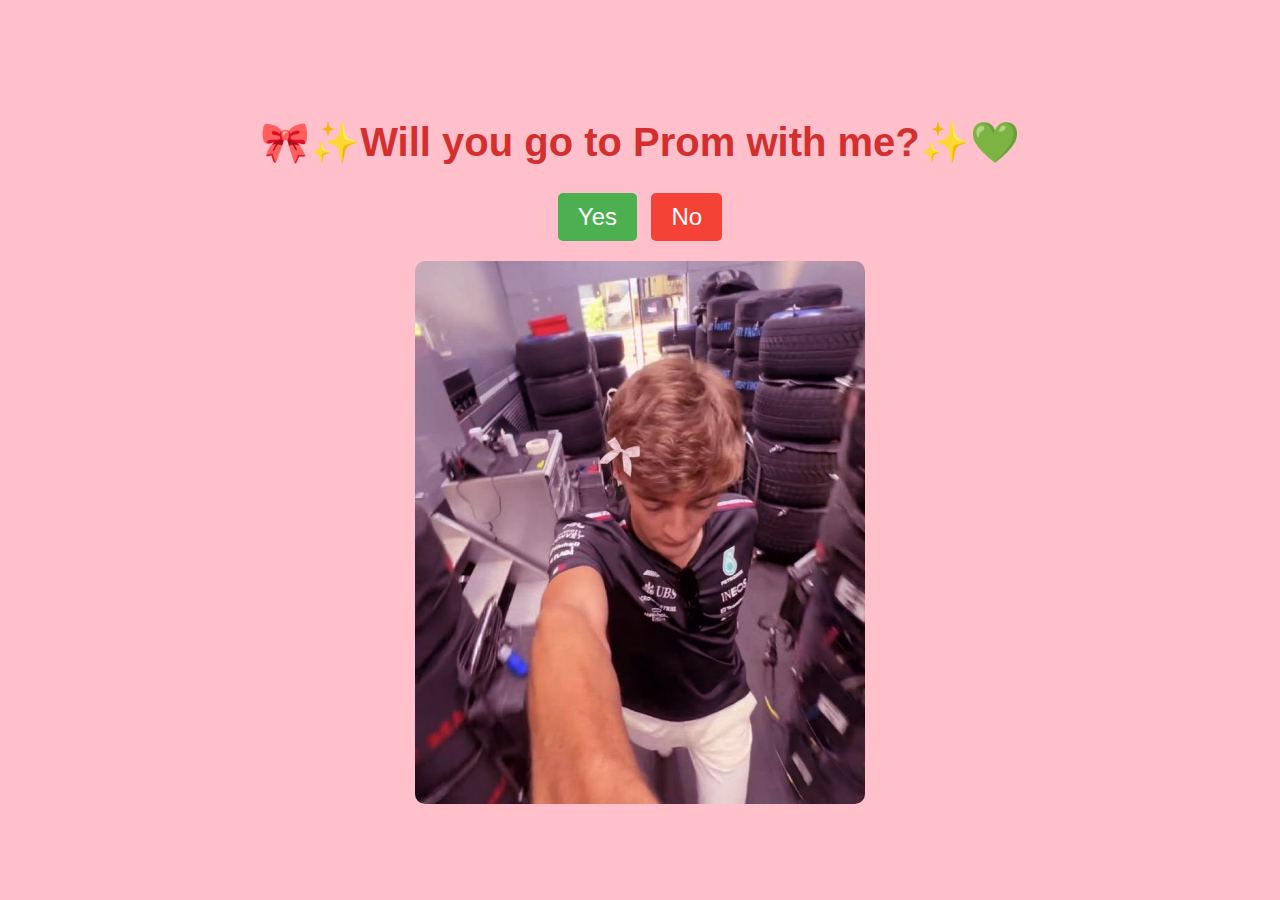
<file: index.html>
<!DOCTYPE html>
<html lang="en">
<head>
    <meta charset="UTF-8">
    <meta name="viewport" content="width=device-width, initial-scale=1.0">
    <meta property="og:title" content="Insert generic name here:" />
    <meta property="og:image" content="https://naelali.github.io/Promposal-/images/begging.jpg"/>
    <title>🎀✨Will you go to Prom with me?✨💚</title>
    <link rel="stylesheet" href="styles.css">
</head>
<body>
    <div class="container">
        <h1>🎀✨Will you go to Prom with me?✨💚</h1>
        <div class="buttons">
            <button class="yes-button" onclick="handleYesClick()">Yes</button>
            <button class="no-button" onclick="handleNoClick()">No</button>
        </div>
        <div class="gif_container">
            <img src="Bow russell (1).JPG" alt="404 file error" height="450px" width="450px">
        </div>
    </div>
    <script src="script.js"></script>
</body>
</html>
</file>
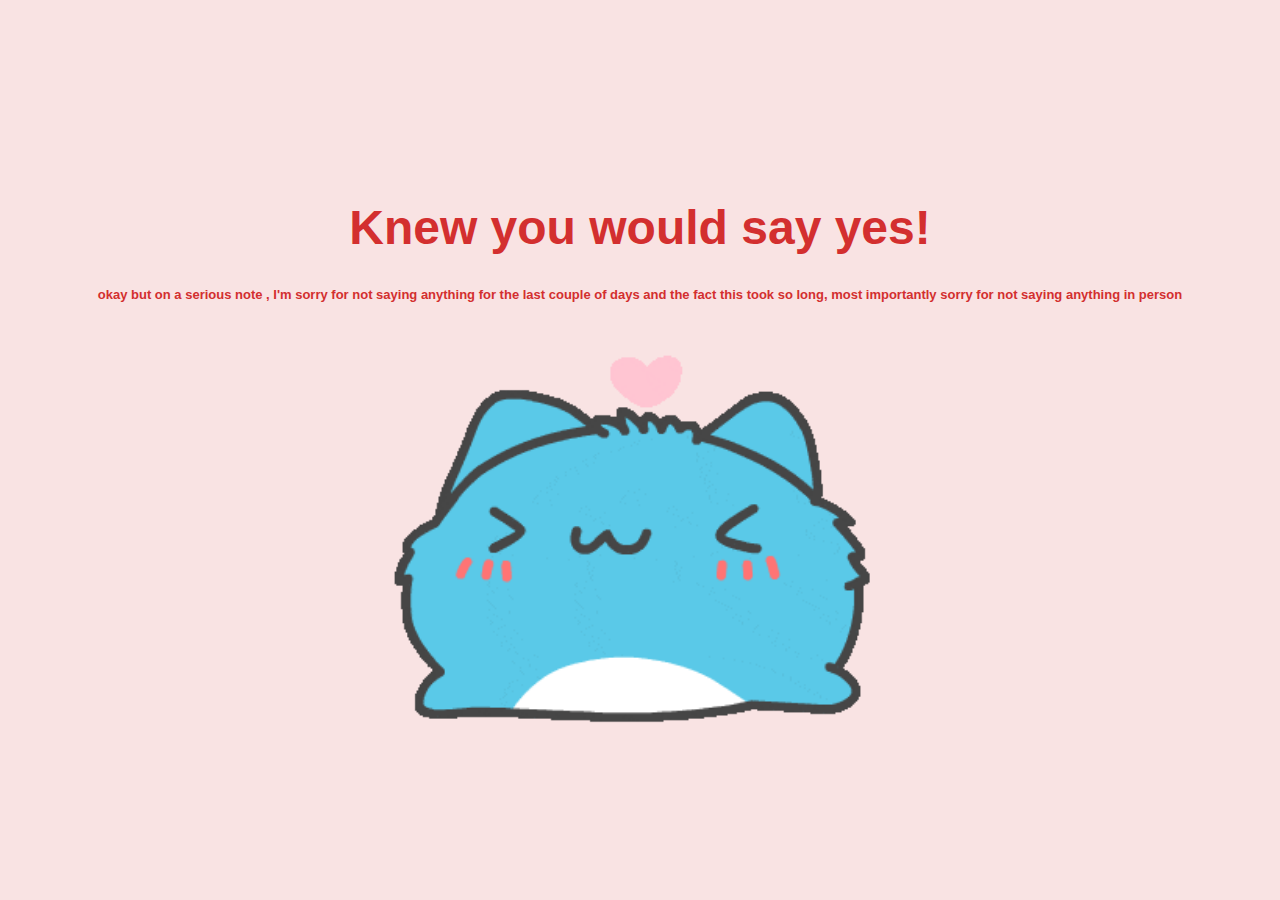
<file: yes_page.html>
<!DOCTYPE html>
<html lang="en">
<head>
    <meta charset="UTF-8">
    <meta name="viewport" content="width=device-width, initial-scale=1.0">
    <title>Knew you would say yes!</title>
    <link rel="stylesheet" href="./yes_style.css">
</head>
<body>
    <div class="container">
        <h1 class="header_text">Knew you would say yes!</h1>
         <h3 class="footer_text">okay but on a serious note , I'm sorry for not saying anything for the last couple of days and the fact this took so long, most importantly sorry for not saying anything in person</h3>
        <div class="gif_container">
            <img src="Bugcat Sticker by Capoo.gif">
        </div>
    </div>
</body>
</html>
</file>
<file: styles.css>
body {
    display: flex;
    justify-content: center;
    align-items: center;
    height: 100vh;
    margin: 0;
    background-color: #FFC0CB;
    font-family: 'Arial', sans-serif;
    flex-direction: column;
  }
  
  .container {
    text-align: center;
  }
  
  h1 {
    font-size: 2.5em;
    color: #d32f2f;
  }
  
  .buttons {
    margin-top: 20px;
  }
  
  .yes-button {
    font-size: 1.5em;
    padding: 10px 20px;
    margin-right: 10px;
    background-color: #4caf50;
    color: white;
    border: none;
    border-radius: 5px;
    cursor: pointer;
  }
  
  .no-button {
    font-size: 1.5em;
    padding: 10px 20px;
    background-color: #f44336;
    color: white;
    border: none;
    border-radius: 5px;
    cursor: pointer;
  }
  
  .gif_container img {
    max-width: 100%;
    height: auto;
    border-radius: 10px;
    margin-top: 20px;
  }
</file>
<file: yes_style.css>
body {
    display: flex;
    justify-content: center;
    align-items: center;
    height: 100vh;
    margin: 0;
    background-color: #f9e3e3;
    font-family: 'Arial', sans-serif;
}

.container {
    text-align: center;
}

.header_text {
    font-size: 3em;
    color: #d32f2f;
}

.gif_container img {
    width: 100%; 
    max-width: 500px; 
    height: auto; 
}

.footer_text {
    font-size: small;
    color: #d32f2f;
}
</file>
